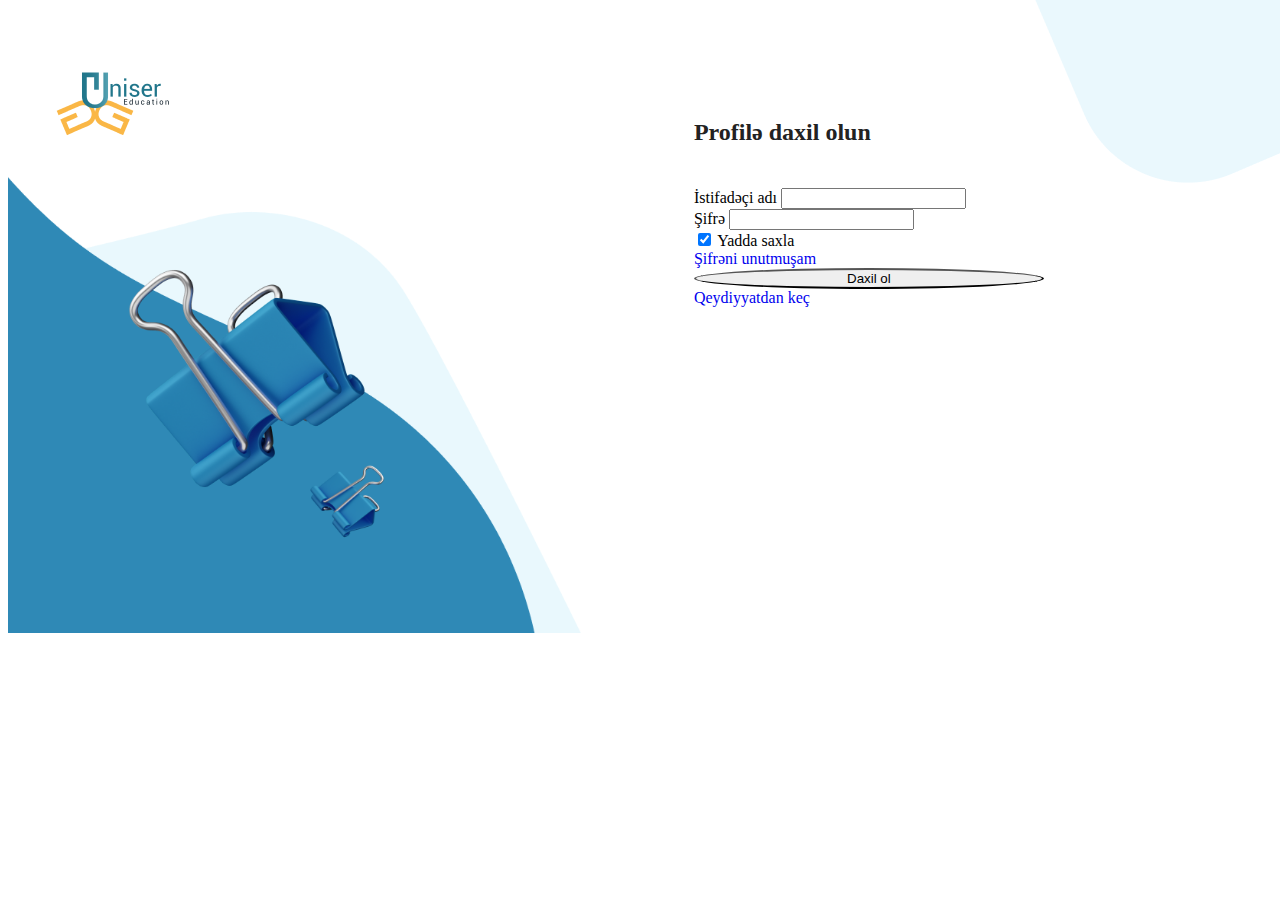
<file: index.html>
<!DOCTYPE html>
<html lang="en">
<head>
    <meta charset="UTF-8">
    <meta http-equiv="X-UA-Compatible" content="IE=edge">
    <meta name="viewport" content="width=device-width, initial-scale=1.0">
    <title>Login page</title>
    <link rel="stylesheet" href="./style.css">
    <!-- CSS only -->
<link href="https://cdn.jsdelivr.net/npm/bootstrap@5.2.0/dist/css/bootstrap.min.css" rel="stylesheet" integrity="sha384-gH2yIJqKdNHPEq0n4Mqa/HGKIhSkIHeL5AyhkYV8i59U5AR6csBvApHHNl/vI1Bx" crossorigin="anonymous">

</head>

<body>
    <div><img id="uniser2" src="./img/uniseredu 1.png" alt=""></div>
    <div><img id="rectangle_top_right" src="./img/Rectangle 531.png" alt=""> </div>
    <div class="login_section">
    <div><img id="rectangle_bottom_left" src="./img/Group 1052.png" alt=""></div>
       
    <!-- form starts -->
    
    <div class="login_form">
            <form>
                    <div id="profile_daxil_olun">Profilə daxil olun</div>
                <div class="form-outline mb-4">
                  <label class="form-label" for="form2Example1">İstifadəçi adı</label>
                  <input type="email" id="form2Example1" class="form-control" />
                </div>
              
                <!-- Password input -->
                <div class="form-outline mb-4">
                    <label class="form-label" for="form2Example2">Şifrə</label>
                  <input type="password" id="form2Example2" class="form-control" />
                </div>
              
                <!-- 2 column grid layout for inline styling -->
                <div class="row mb-4">
                  <div class="col d-flex justify-content-center">
                    <!-- Checkbox -->
                    <div class="form-check">
                      <input class="form-check-input" type="checkbox" value="" id="form2Example31" checked />
                      <label class="form-check-label" for="form2Example31"> Yadda saxla</label>
                    </div>
                  </div>
              
                  <div class="col">

                    <a class="text-decoration-none" href="./forget_password.html">Şifrəni unutmuşam</a>
                  </div>
                </div>
              
                <!-- Daxil ol buttonu -->
                <button type="button" class="daxil_ol_btn btn btn-primary btn-block mb-4">Daxil ol</button>
              
                <!-- Qeydiyyat buttonu -->
                <div class="text-center">
                    <a class="text-decoration-none" href="./register.html">Qeydiyyatdan keç</a>
                </div>
              </form>
        </div>
    </div>
</body>
</html>
</file>
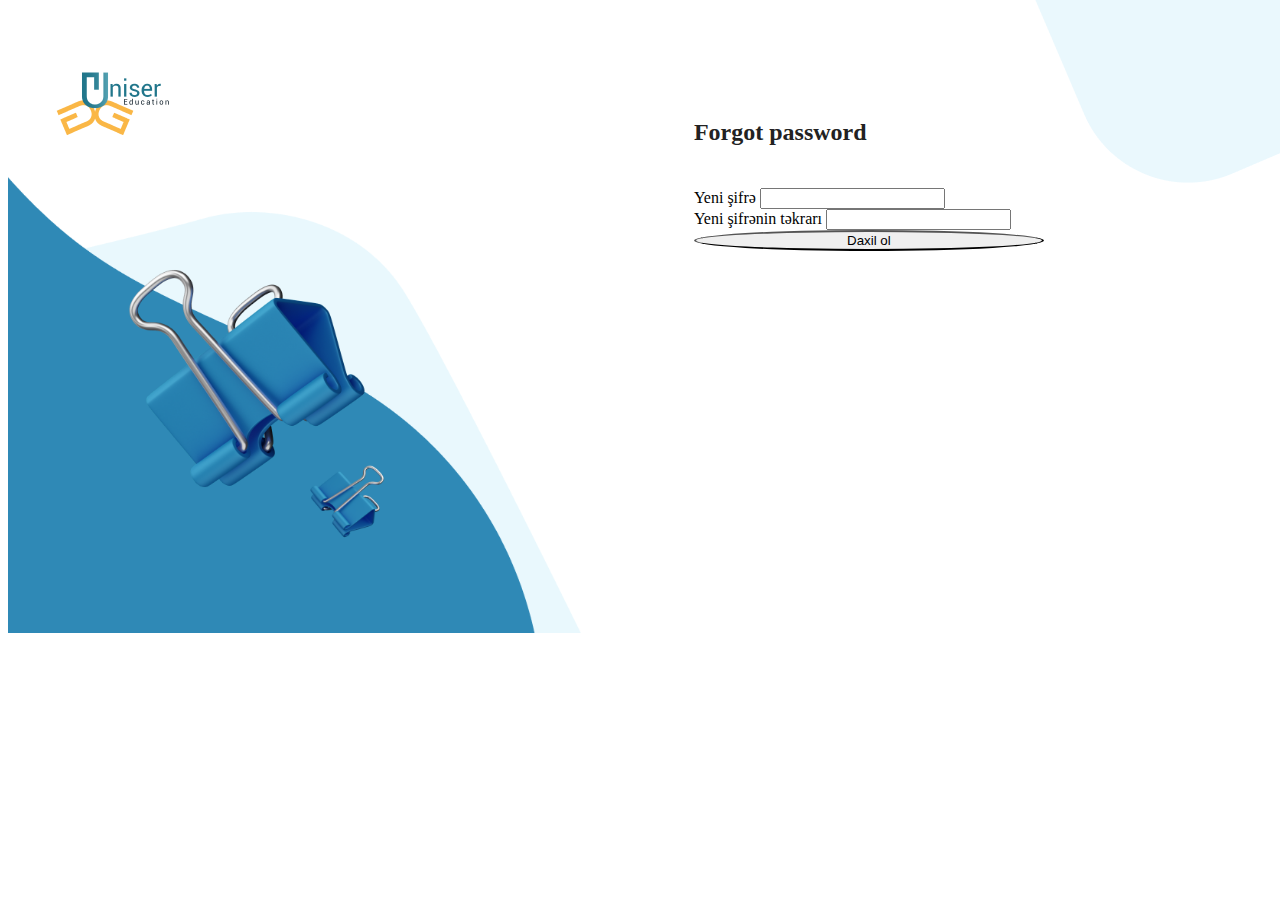
<file: uniser_admin_panel_login_renew_password/index.html>
<!DOCTYPE html>
<html lang="en">
<head>
    <meta charset="UTF-8">
    <meta http-equiv="X-UA-Compatible" content="IE=edge">
    <meta name="viewport" content="width=device-width, initial-scale=1.0">
    <title>Login page</title>
    <link rel="stylesheet" href="./style.css">
    <!-- CSS only -->
<link href="https://cdn.jsdelivr.net/npm/bootstrap@5.2.0/dist/css/bootstrap.min.css" rel="stylesheet" integrity="sha384-gH2yIJqKdNHPEq0n4Mqa/HGKIhSkIHeL5AyhkYV8i59U5AR6csBvApHHNl/vI1Bx" crossorigin="anonymous">

</head>

<body>
    <div><img id="uniser2" src="./img/uniseredu 1.png" alt=""></div>
    <div><img id="rectangle_top_right" src="./img/Rectangle 531.png" alt=""> </div>
    <div class="login_section">
    <div><img id="rectangle_bottom_left" src="./img/Group 1052.png" alt=""></div>
       
    <!-- form starts -->
    
    <div class="login_form">
            <form>
                    <div id="profile_daxil_olun">Forgot password</div>
                <div class="form-outline mb-4">
                  <label class="form-label" for="form2Example1">Yeni şifrə</label>
                  <input type="email" id="form2Example1" class="form-control" />
                </div>
              
                <!-- Password input -->
                <div class="form-outline mb-4">
                    <label class="form-label" for="form2Example2">Yeni şifrənin təkrarı</label>
                  <input type="password" id="form2Example2" class="form-control" />
                </div>
              
                <!-- Daxil ol buttonu -->
                <button type="button" class="daxil_ol_btn btn btn-primary btn-block mb-4">Daxil ol</button>
              
              </form>
        </div>
    </div>
</body>
</html>
</file>
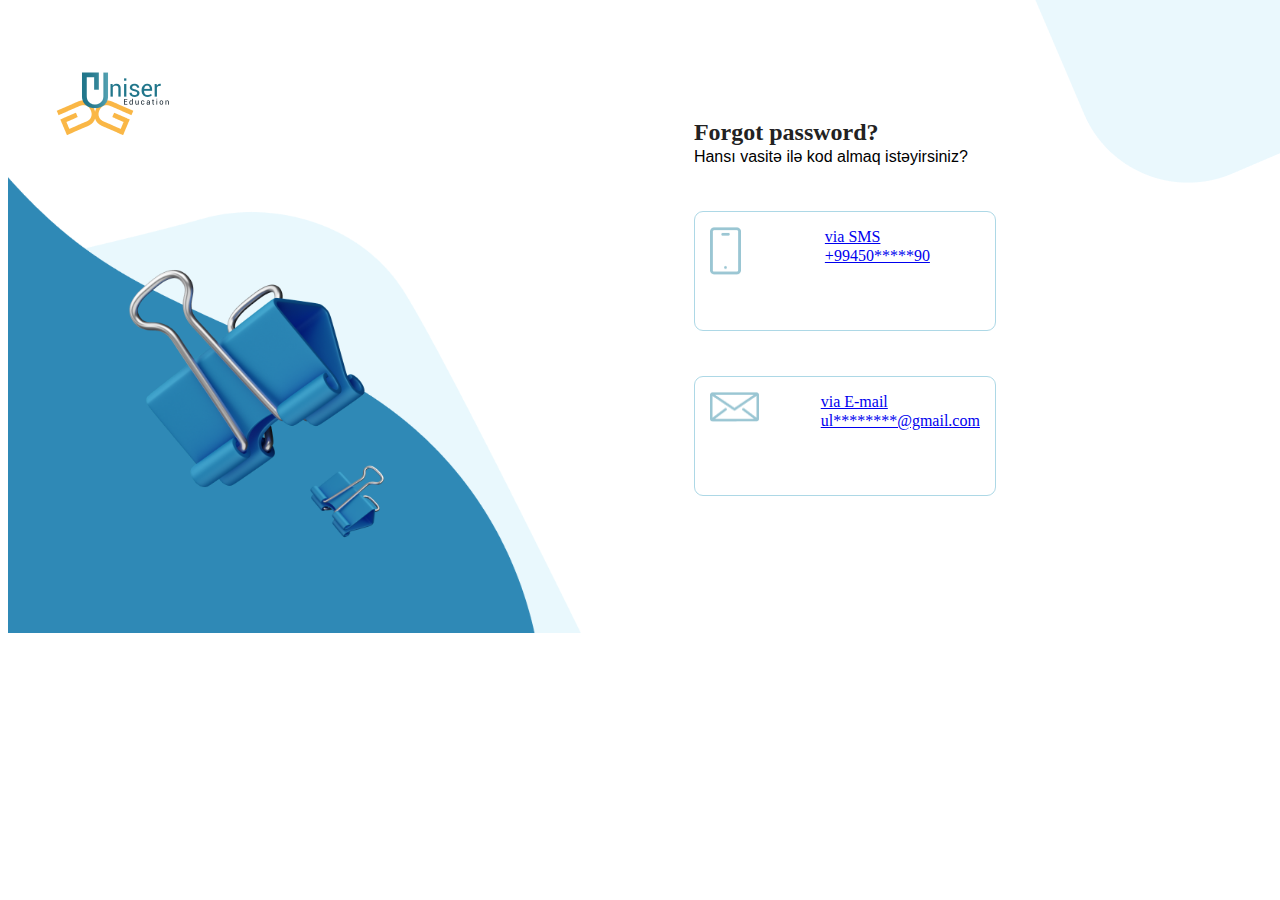
<file: forget_password.html>
<!DOCTYPE html>
<html lang="en">
<head>
    <meta charset="UTF-8">
    <meta http-equiv="X-UA-Compatible" content="IE=edge">
    <meta name="viewport" content="width=device-width, initial-scale=1.0">
    <title>Login page</title>
    <link rel="stylesheet" href="./forget_password.css">
    <script src="./index.js" defer></script>
    <!-- CSS only -->
<link href="https://cdn.jsdelivr.net/npm/bootstrap@5.2.0/dist/css/bootstrap.min.css" rel="stylesheet" integrity="sha384-gH2yIJqKdNHPEq0n4Mqa/HGKIhSkIHeL5AyhkYV8i59U5AR6csBvApHHNl/vI1Bx" crossorigin="anonymous">

</head>

<body>
        <img id="uniser2"  onClick="onRedirect()"
        role="button" src="./img/uniseredu 1.png" alt="">
    <div><img id="rectangle_top_right" src="./img/Rectangle 531.png" alt=""> </div>
    <div class="login_section">
    <div><img id="rectangle_bottom_left" src="./img/Group 1052.png" alt=""></div>
       
    <!-- form starts -->
    
    <div class="login_form">
            <form>
                    <div id="forgot_password">Forgot password?</div>
                    <div id="hansi_vasite">Hansı vasitə ilə kod almaq istəyirsiniz?</div>

                   <a href="./forget_password2.html" class="text-decoration-none"><div class="message_box"> 
                       <img width="31px" height="48px" src="./img/phone 1.png" alt="">
                       <div class="message_box_info phone_number"> via SMS <br>+99450*****90 </div>
                    </div></a> 

                   <a href="./forget_password2.html" class="text-decoration-none"> <div class="message_box"> 
                      <img width="49px" height="30px" src="./img/Vector.png" alt="">
                      <div class="message_box_info" id="mail"> via E-mail <br>ul********@gmail.com</div>
                   </div></a> 
        </div>
    </div>
</body>
</html>
</file>
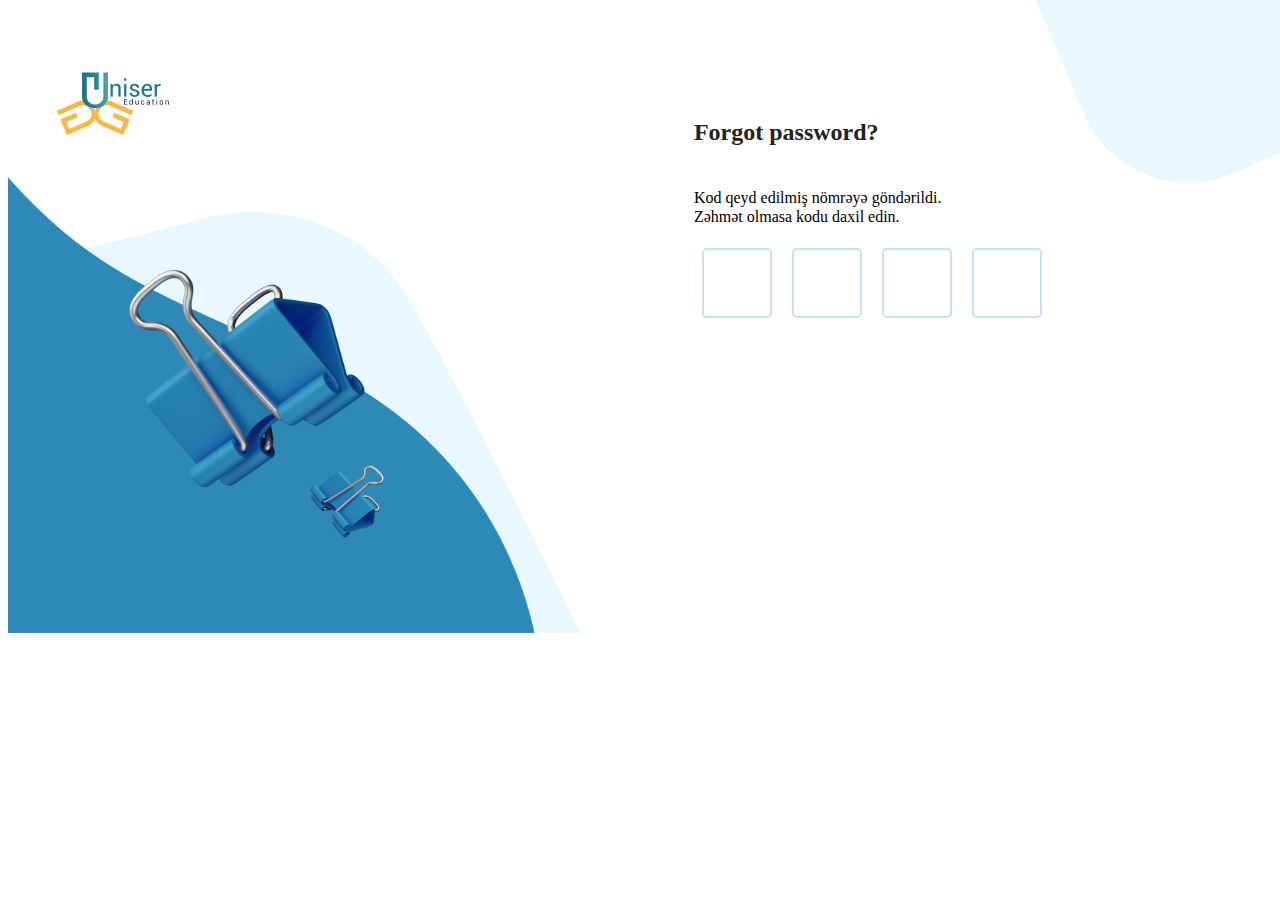
<file: forget_password2.html>
<!DOCTYPE html>
<html lang="en">
<head>
    <meta charset="UTF-8">
    <meta http-equiv="X-UA-Compatible" content="IE=edge">
    <meta name="viewport" content="width=device-width, initial-scale=1.0">
    <title>Login page</title>
    <link rel="stylesheet" href="./forget_password2.css">
    <script src="./index.js" defer></script>
    <!-- CSS only -->
<link href="https://cdn.jsdelivr.net/npm/bootstrap@5.2.0/dist/css/bootstrap.min.css" rel="stylesheet" integrity="sha384-gH2yIJqKdNHPEq0n4Mqa/HGKIhSkIHeL5AyhkYV8i59U5AR6csBvApHHNl/vI1Bx" crossorigin="anonymous">

</head>

<body>
    <img id="uniser2"  onClick="onRedirect()"
        role="button" src="./img/uniseredu 1.png" alt="">
    <div><img id="rectangle_top_right" src="./img/Rectangle 531.png" alt=""> </div>
    <div class="login_section">
        
    <div><img id="rectangle_bottom_left" src="./img/Group 1052.png" alt=""></div>
       
    <!-- form starts -->
    
    <div class="login_form">

                    <div id="forgot_password">Forgot password?</div>
                    <div class="kod_gonderildi">Kod qeyd edilmiş nömrəyə göndərildi. <br>  Zəhmət olmasa kodu daxil edin.</div>
                    
                  
                        <form id="box_password">
                          <input type="password" maxlength=1 />
                          <input type="password" maxlength=1 />
                          <input type="password" maxlength=1 />
                          <input type="password" maxlength=1 />

                        </form>
                    
                
    </div>
        </div>
</body>
</html>
</file>
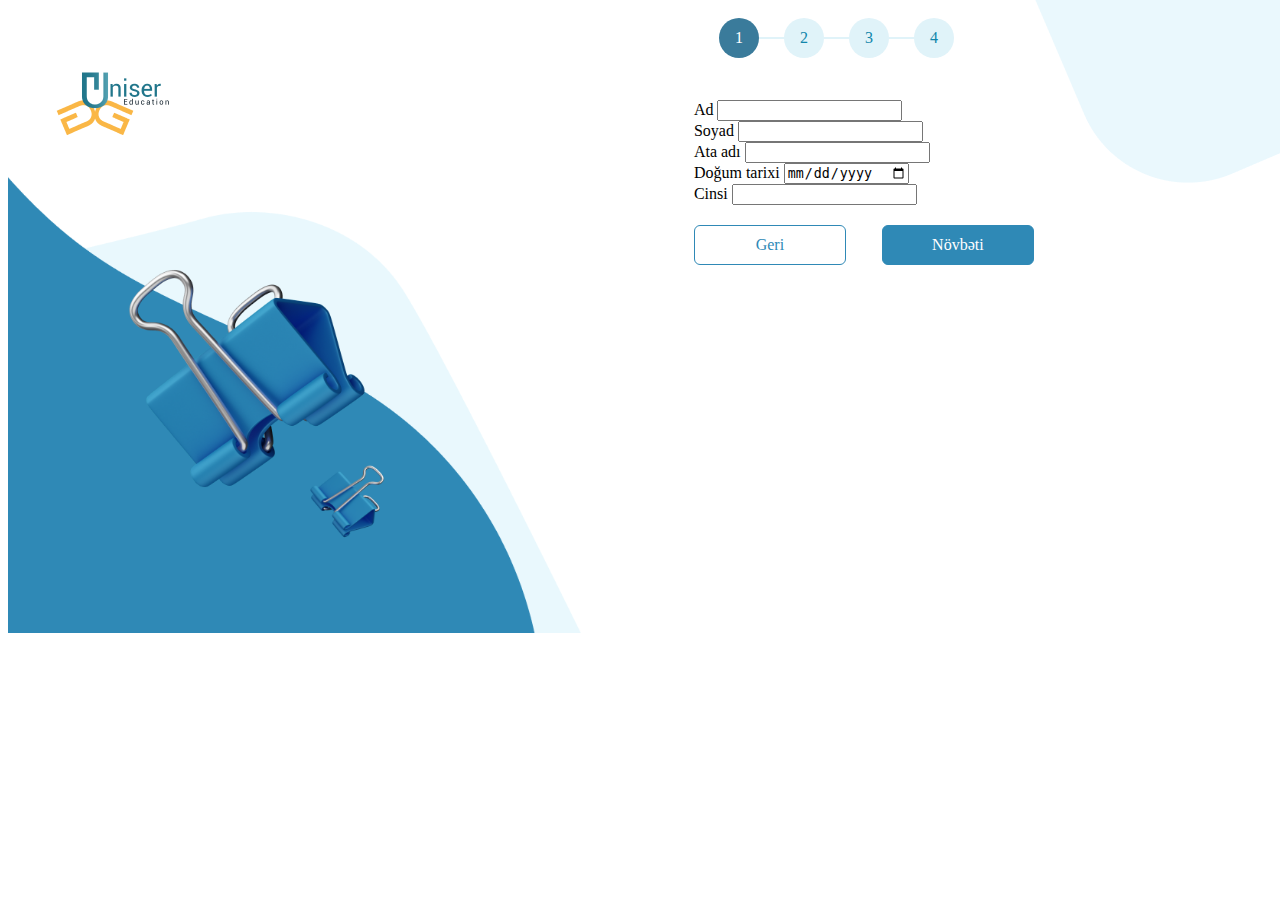
<file: register.html>
<!DOCTYPE html>
<html lang="en">
<head>
    <meta charset="UTF-8">
    <meta http-equiv="X-UA-Compatible" content="IE=edge">
    <meta name="viewport" content="width=device-width, initial-scale=1.0">
    <title>Login page</title>
    <link rel="stylesheet" href="./register.css">
    <!-- CSS only -->
<link href="https://cdn.jsdelivr.net/npm/bootstrap@5.2.0/dist/css/bootstrap.min.css" rel="stylesheet" integrity="sha384-gH2yIJqKdNHPEq0n4Mqa/HGKIhSkIHeL5AyhkYV8i59U5AR6csBvApHHNl/vI1Bx" crossorigin="anonymous">

</head>

<body>
  <img id="uniser2" src="./img/uniseredu 1.png" alt="">
    <div><img id="rectangle_top_right" src="./img/Rectangle 531.png" alt=""> </div>
    <div class="login_section">
    <div><img id="rectangle_bottom_left" src="./img/Group 1052.png" alt=""></div>
       
    <!-- form starts -->
    
    <div class="login_form">
         
                  <div class="circle_all">
                     <div class="circle circle_1">1</div>
                     <div class="circle circle_2">2</div>
                     <div class="circle circle_3">3</div>
                     <div class="circle circle_4">4</div>
                     
                  </div>

                  <form class="register_form">

                <div class="form-outline mb-4">
                  <label class="form-label" for="form2Example1">Ad</label>
                  <input type="text" id="form2Example1" class="form-control" />
                </div>
                <div class="form-outline mb-4">
                  <label class="form-label" for="form2Example1">Soyad</label>
                  <input type="text" id="form2Example1" class="form-control" />
                </div>
                <div class="form-outline mb-4">
                  <label class="form-label" for="form2Example1">Ata adı</label>
                  <input type="text" id="form2Example1" class="form-control" />
                </div>
                <div class="form-outline mb-4">
                  <label class="form-label" for="form2Example1">Doğum tarixi</label>
                  <input type="date" id="form2Example1" class="form-control" />
                </div>

                <div class="form-outline mb-4">
                    <label class="form-label" for="form2Example2">Cinsi</label>
                  <input type="text" id="form2Example2" class="form-control" />
                </div>
              
                <!-- Daxil ol buttonu -->
                <div class="geri_novbeti">
                  <a href="./index.html"  class="text-decoration-none geri_btn " >Geri</a> 
                  <a href="./register2.html"  class="text-decoration-none novbeti_btn " > Növbəti</a> 
              </div>
                
              
              </form>
        </div>
    </div>
</body>
</html>
</file>
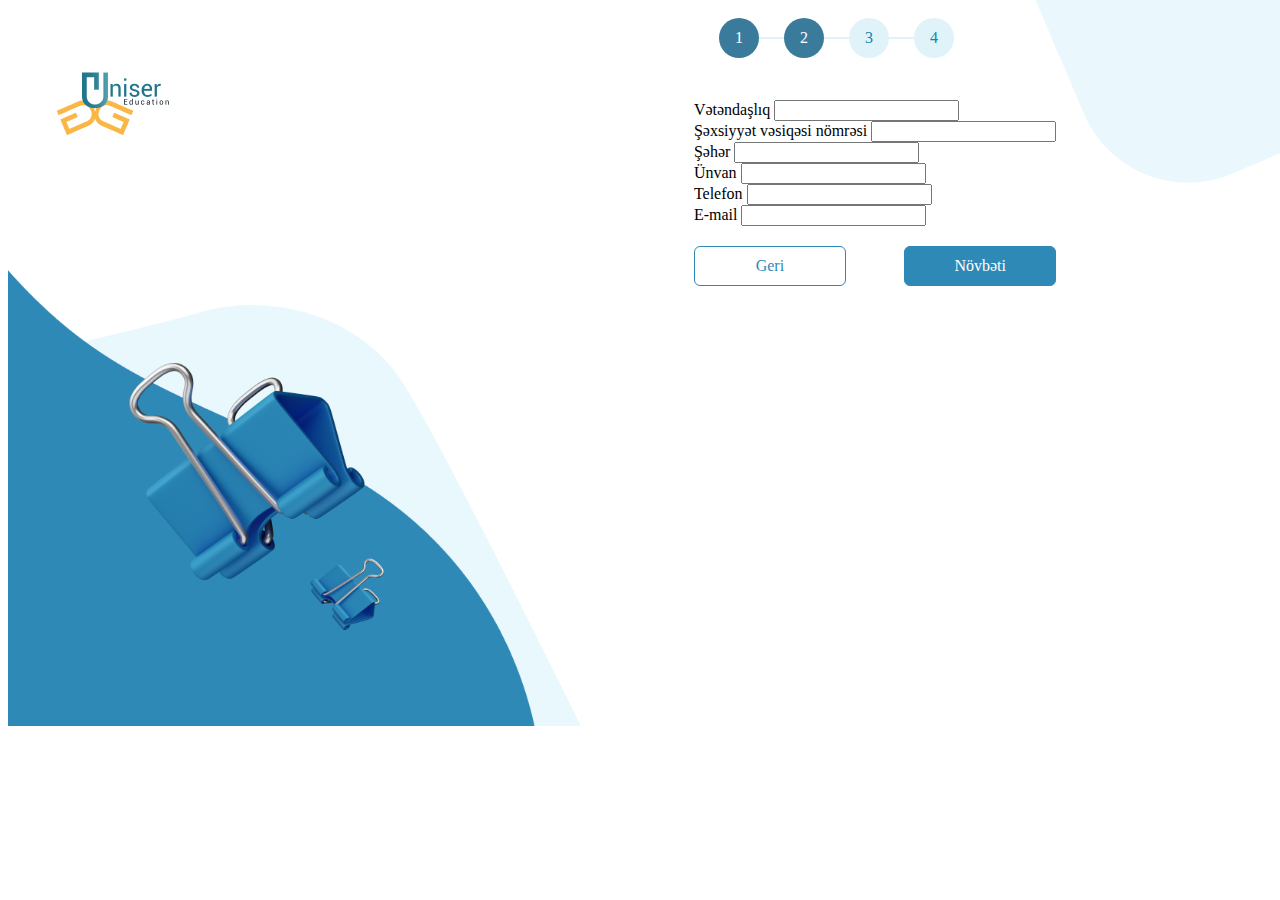
<file: register2.html>
<!DOCTYPE html>
<html lang="en">
<head>
    <meta charset="UTF-8">
    <meta http-equiv="X-UA-Compatible" content="IE=edge">
    <meta name="viewport" content="width=device-width, initial-scale=1.0">
    <title>Login page</title>
    <link rel="stylesheet" href="./register2.css">
    <!-- CSS only -->
<link href="https://cdn.jsdelivr.net/npm/bootstrap@5.2.0/dist/css/bootstrap.min.css" rel="stylesheet" integrity="sha384-gH2yIJqKdNHPEq0n4Mqa/HGKIhSkIHeL5AyhkYV8i59U5AR6csBvApHHNl/vI1Bx" crossorigin="anonymous">

</head>

<body>
  <img id="uniser2" src="./img/uniseredu 1.png" alt="">
    <div><img id="rectangle_top_right" src="./img/Rectangle 531.png" alt=""> </div>
    <div class="login_section">
    <div><img id="rectangle_bottom_left" src="./img/Group 1052.png" alt=""></div>
       
    <!-- form starts -->
    
    <div class="login_form">
         
                  <div class="circle_all">
                     <div class="circle circle_1">1</div>
                     <div class="circle circle_2">2</div>
                     <div class="circle circle_3">3</div>
                     <div class="circle circle_4">4</div>
                     
                  </div>

                  <form class="register_form">

                <div class="form-outline mb-4">
                  <label class="form-label" for="form2Example1">Vətəndaşlıq</label>
                  <input type="text" id="form2Example1" class="form-control" />
                </div>

                <div class="form-outline mb-4">
                  <label class="form-label" for="form2Example1">Şəxsiyyət vəsiqəsi nömrəsi</label>
                  <input type="text" id="form2Example1" class="form-control" />
                </div>

                <div class="form-outline mb-4">
                  <label class="form-label" for="form2Example1">Şəhər</label>
                  <input type="text" id="form2Example1" class="form-control" />
                </div>

                <div class="form-outline mb-4">
                  <label class="form-label" for="form2Example1">Ünvan</label>
                  <input type="text" id="form2Example1" class="form-control" />
                </div>

                <div class="form-outline mb-4">
                    <label class="form-label" for="form2Example2">Telefon</label>
                  <input type="text" id="form2Example2" class="form-control" />
                </div>

                <div class="form-outline mb-4">
                  <label class="form-label" for="form2Example2">E-mail</label>
                <input type="email" id="form2Example2" class="form-control" />
              </div>
              
                <!-- Daxil ol buttonu -->
                <div class="geri_novbeti">
                  <a href="./register.html"  class="text-decoration-none geri_btn " >Geri</a> 
                  <a href="./register3.html"  class="text-decoration-none novbeti_btn " > Növbəti</a> 
              </div>
                
              
              </form>
        </div>
    </div>
</body>
</html>
</file>
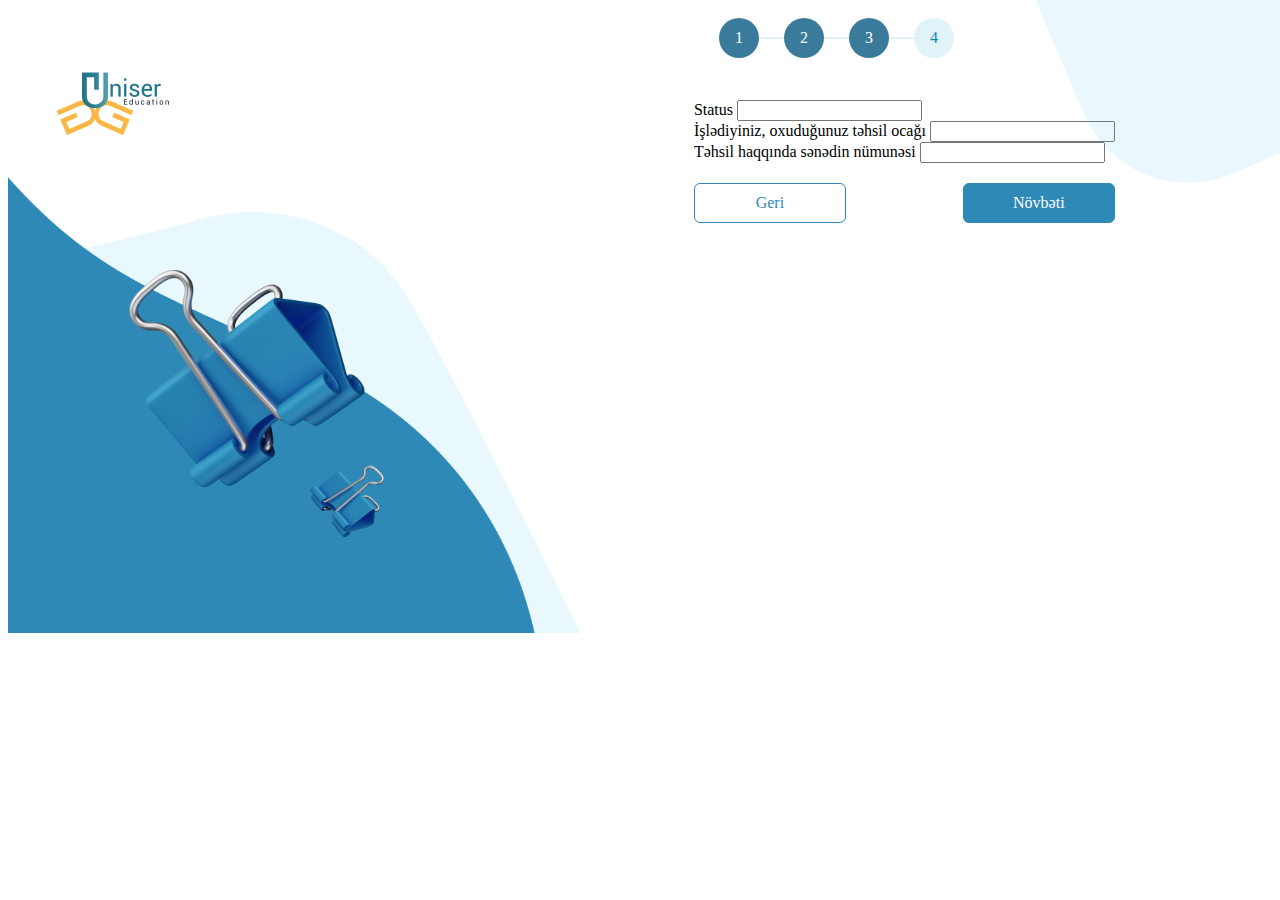
<file: register3.html>
<!DOCTYPE html>
<html lang="en">
<head>
    <meta charset="UTF-8">
    <meta http-equiv="X-UA-Compatible" content="IE=edge">
    <meta name="viewport" content="width=device-width, initial-scale=1.0">
    <title>Login page</title>
    <link rel="stylesheet" href="./register3.css">
    <!-- CSS only -->
<link href="https://cdn.jsdelivr.net/npm/bootstrap@5.2.0/dist/css/bootstrap.min.css" rel="stylesheet" integrity="sha384-gH2yIJqKdNHPEq0n4Mqa/HGKIhSkIHeL5AyhkYV8i59U5AR6csBvApHHNl/vI1Bx" crossorigin="anonymous">

</head>

<body>
  <img id="uniser2" src="./img/uniseredu 1.png" alt="">
    <div><img id="rectangle_top_right" src="./img/Rectangle 531.png" alt=""> </div>
    <div class="login_section">
    <div><img id="rectangle_bottom_left" src="./img/Group 1052.png" alt=""></div>
       
    <!-- form starts -->
    
    <div class="login_form">
         
                  <div class="circle_all">
                     <div class="circle circle_1">1</div>
                     <div class="circle circle_2">2</div>
                     <div class="circle circle_3">3</div>
                     <div class="circle circle_4">4</div>
                     
                  </div>

                  <form class="register_form">

                <div class="form-outline mb-4">
                  <label class="form-label" for="form2Example1">Status</label>
                  <input type="text" id="form2Example1" class="form-control" />
                </div>
                <div class="form-outline mb-4">
                  <label class="form-label" for="form2Example1">İşlədiyiniz, oxuduğunuz təhsil ocağı</label>
                  <input type="text" id="form2Example1" class="form-control" />
                </div>
                <div class="form-outline mb-4">
                  <label class="form-label" for="form2Example1">Təhsil haqqında sənədin nümunəsi</label>
                  <input type="text" id="form2Example1" class="form-control" />
                </div>
                
                <!-- Daxil ol buttonu -->
                <div class="geri_novbeti">
                  <a href="./register2.html"  class="text-decoration-none geri_btn " >Geri</a> 
                  <a href="./register4.html"  class="text-decoration-none novbeti_btn " >Növbəti</a> 
              </div>
                
              
              </form>
        </div>
    </div>
</body>
</html>
</file>
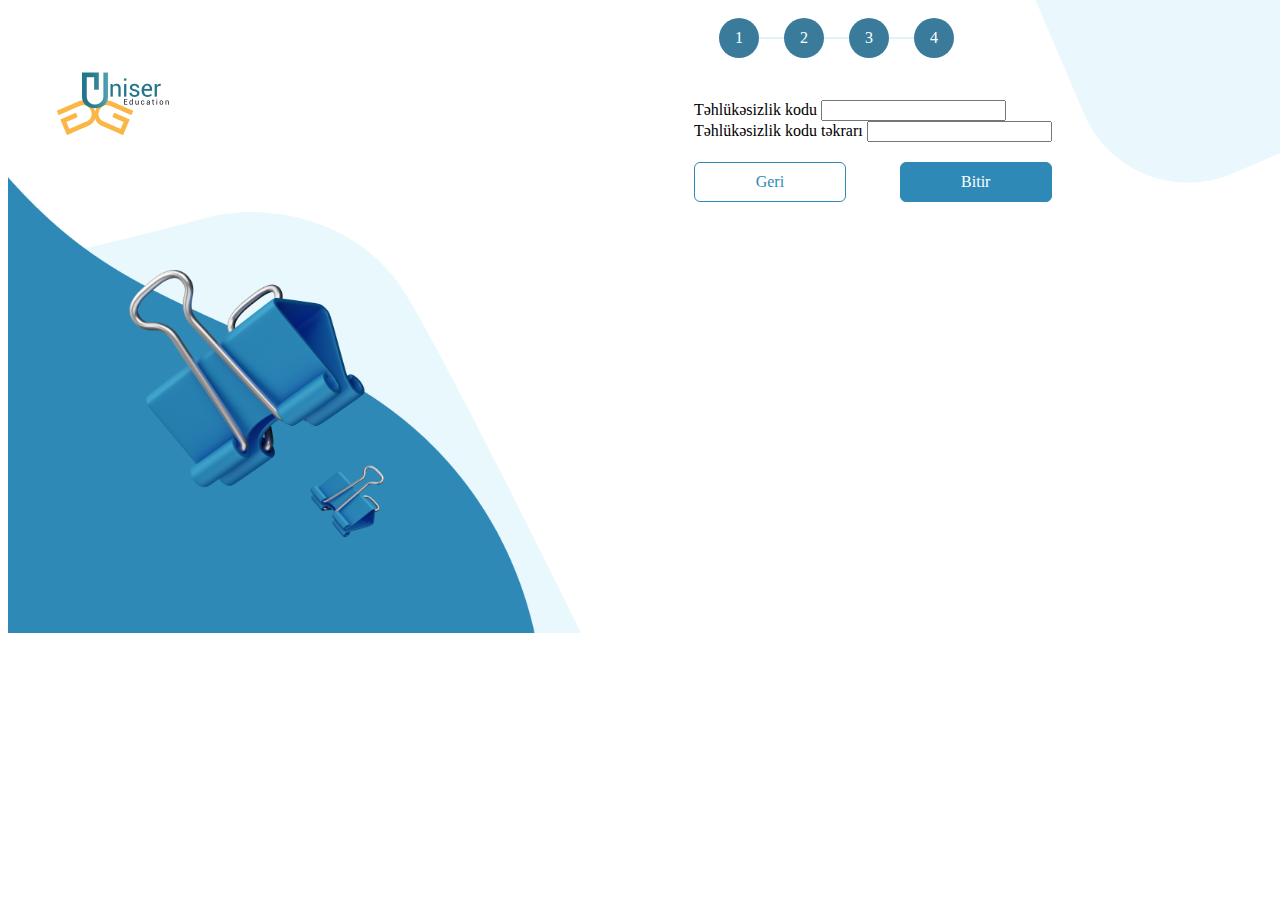
<file: register4.html>
<!DOCTYPE html>
<html lang="en">
<head>
    <meta charset="UTF-8">
    <meta http-equiv="X-UA-Compatible" content="IE=edge">
    <meta name="viewport" content="width=device-width, initial-scale=1.0">
    <title>Login page</title>
    <link rel="stylesheet" href="./register4.css">
    <!-- CSS only -->
<link href="https://cdn.jsdelivr.net/npm/bootstrap@5.2.0/dist/css/bootstrap.min.css" rel="stylesheet" integrity="sha384-gH2yIJqKdNHPEq0n4Mqa/HGKIhSkIHeL5AyhkYV8i59U5AR6csBvApHHNl/vI1Bx" crossorigin="anonymous">

</head>

<body>
  <img id="uniser2" src="./img/uniseredu 1.png" alt="">
    <div><img id="rectangle_top_right" src="./img/Rectangle 531.png" alt=""> </div>
    <div class="login_section">
    <div><img id="rectangle_bottom_left" src="./img/Group 1052.png" alt=""></div>
       
    <!-- form starts -->
    
    <div class="login_form">
         
                  <div class="circle_all">
                     <div class="circle circle_1">1</div>
                     <div class="circle circle_2">2</div>
                     <div class="circle circle_3">3</div>
                     <div class="circle circle_4">4</div>
                     
                  </div>

                  <form class="register_form">

                <div class="form-outline mb-4">
                  <label class="form-label" for="form2Example1">Təhlükəsizlik kodu</label>
                  <input type="password" id="form2Example1" class="form-control" />
                </div>
                <div class="form-outline mb-4">
                  <label class="form-label" for="form2Example1">Təhlükəsizlik kodu təkrarı</label>
                  <input type="password" id="form2Example1" class="form-control" />
                </div>
               
                <!-- Daxil ol buttonu -->
                <div class="geri_novbeti">
                    <a href="./register3.html"  class="text-decoration-none geri_btn " >Geri</a> 
                    <a href="./register_main.html"  class="text-decoration-none novbeti_btn " > Bitir</a> 
                </div>
                
              
              </form>
        </div>
    </div>
</body>
</html>
</file>
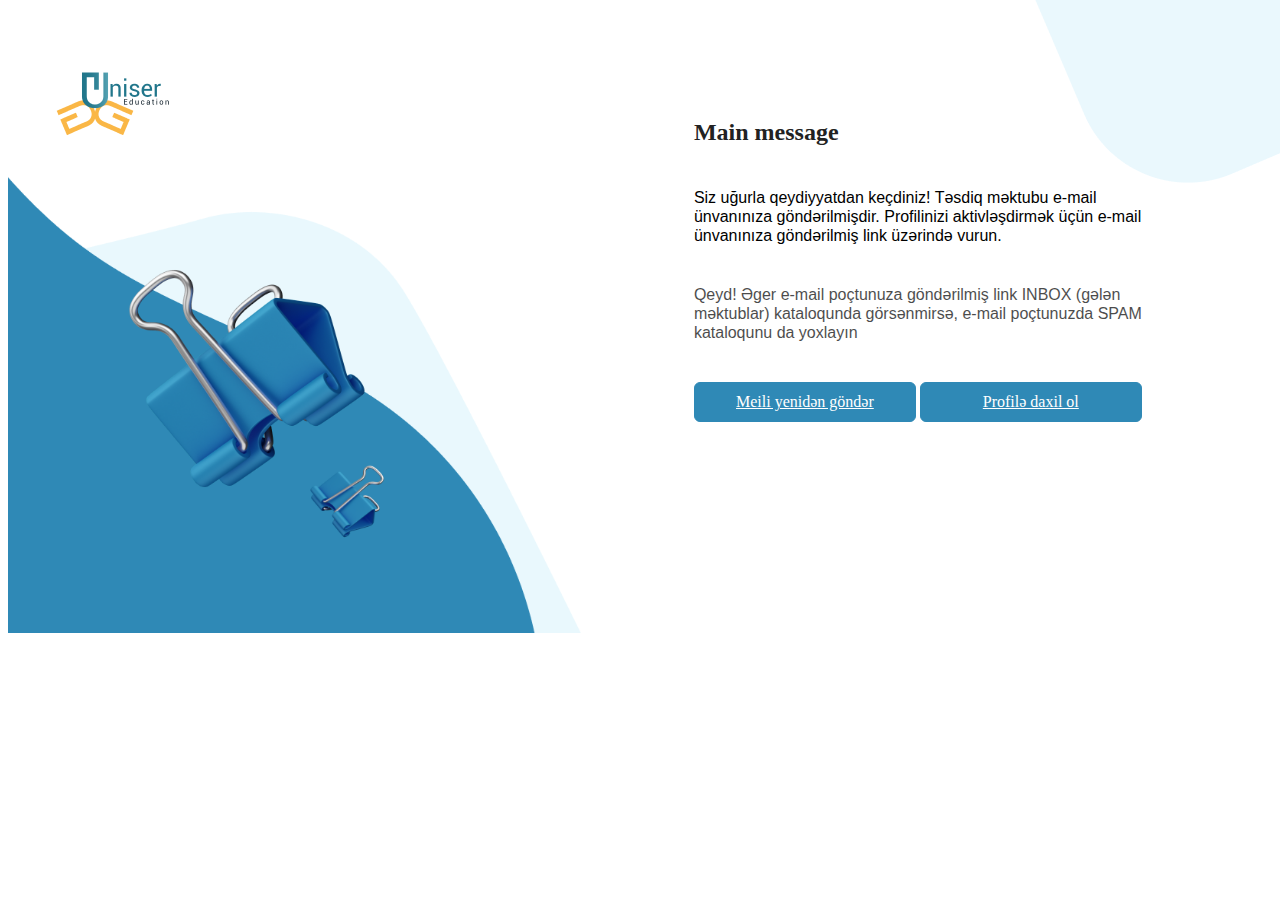
<file: register_main.html>
<!DOCTYPE html>
<html lang="en">
<head>
    <meta charset="UTF-8">
    <meta http-equiv="X-UA-Compatible" content="IE=edge">
    <meta name="viewport" content="width=device-width, initial-scale=1.0">
    <title>Login page</title>
    <link rel="stylesheet" href="./register_main.css">
    <script src="./index.js" defer></script>
    <!-- CSS only -->
<link href="https://cdn.jsdelivr.net/npm/bootstrap@5.2.0/dist/css/bootstrap.min.css" rel="stylesheet" integrity="sha384-gH2yIJqKdNHPEq0n4Mqa/HGKIhSkIHeL5AyhkYV8i59U5AR6csBvApHHNl/vI1Bx" crossorigin="anonymous">

</head>

<body>
    <img id="uniser2"  onClick="onRedirect()"
        role="button" src="./img/uniseredu 1.png" alt="">
    <div><img id="rectangle_top_right" src="./img/Rectangle 531.png" alt=""> </div>
    <div class="login_section">
        
    <div><img id="rectangle_bottom_left" src="./img/Group 1052.png" alt=""></div>
       
    <!-- form starts -->
    
    <div class="login_form">

                    <div id="main_msg">Main message</div>
                    <div class="kod_gonderildi">Siz uğurla qeydiyyatdan keçdiniz! Təsdiq məktubu e-mail <br>
                        ünvanınıza göndərilmişdir. Profilinizi aktivləşdirmək üçün e-mail <br>
                        ünvanınıza göndərilmiş link üzərində vurun.</div>

                    <div class="kod_gonderildi2">Qeyd! Əger e-mail poçtunuza göndərilmiş link INBOX (gələn <br> məktublar) kataloqunda görsənmirsə, e-mail poçtunuzda SPAM <br>
                        kataloqunu da yoxlayın
                        </div>

                        <div class="geri_novbeti">
                            <a href="./index.html"  class="text-decoration-none geri_btn " >Meili yenidən göndər</a> 
                            <a href="./index.html"  class="text-decoration-none geri_btn " >Profilə daxil ol</a> 
                        </div>
                        
                    
                    
                
    </div>
        </div>
</body>
</html>
</file>
<file: style.css>
a {
    text-decoration: none;
    text-underline-position: none;
}

#uniser2{
    position: absolute;
    width: 115px;
    height: 64px;
    margin-top: 64px;
    margin-left: 48px;
}
#rectangle_top_right {
    position:absolute;
    top:0;
    right:0;
}
#profile_daxil_olun{
position: absolute;
margin-top: -70px;
font-family: 'Helvetica Neue';
font-style: normal;
font-weight: 900;
font-size: 24px;
line-height: 29px;
color: #222222;
}
.login_section{
    display: flex;
    flex-direction: row;
}
#rectangle_bottom_left {
    position:relative;
    width: 585.9px;
    height: 474.96px;
    top: 150px;
}
.login_form{
    display: flex;
    margin-left: 100px;
    margin-top: 180px;
}
.daxil_ol_btn{
    width: 350px;
    border-radius:100% ;
}

@media only screen and (max-width: 1000px) {

    #rectangle_top_right {
        display: none;
    }
    .login_form{
        margin-top: 250px;
    }
    #rectangle_bottom_left {
        display: none;
    }
    .login_form{
        display: flex;
        margin-left: 30px;
    }

}
</file>
<file: uniser_admin_panel_login_renew_password/style.css>
a {
    text-decoration: none;
    text-underline-position: none;
}

#uniser2{
    position: absolute;
    width: 115px;
    height: 64px;
    margin-top: 64px;
    margin-left: 48px;
}
#rectangle_top_right {
    position:absolute;
    top:0;
    right:0;
}
#profile_daxil_olun{
position: absolute;
margin-top: -70px;
font-family: 'Helvetica Neue';
font-style: normal;
font-weight: 900;
font-size: 24px;
line-height: 29px;
color: #222222;
}
.login_section{
    display: flex;
    flex-direction: row;
}
#rectangle_bottom_left {
    position:relative;
    width: 585.9px;
    height: 474.96px;
    top: 150px;
}
.login_form{
    display: flex;
    margin-left: 100px;
    margin-top: 180px;
}
.daxil_ol_btn{
    width: 350px;
    border-radius:100% ;
}

@media only screen and (max-width: 1000px) {

    #rectangle_top_right {
        display: none;
    }
    .login_form{
        margin-top: 250px;
    }
    #rectangle_bottom_left {
        display: none;
    }
    .login_form{
        display: flex;
        margin-left: 30px;
    }

}
</file>
<file: forget_password.css>
#uniser2{
    position: absolute;
    width: 115px;
    height: 64px;
    margin-top: 64px;
    margin-left: 48px;
}
#rectangle_top_right {
    position:absolute;
    top:0;
    right:0;
}
#forgot_password{
position: relative;
margin-top: -70px;
font-family: 'Helvetica Neue';
font-style: normal;
font-weight: 900;
font-size: 24px;
line-height: 29px;
color: #222222;
}
#hansi_vasite{
    position: relative;
    font-family: Helvetica;
    font-size: 16px;
    font-weight: 500;
    line-height: 19px;
    letter-spacing: 0em;
    text-align: left;

}
.login_section{
    display: flex;
    flex-direction: row;
}
#rectangle_bottom_left {
    position:relative;
    width: 585.9px;
    height: 474.96px;
    top: 150px;
}
.login_form{
    display: flex;
    margin-left: 100px;
    margin-top: 180px;
}
.daxil_ol_btn{
    width: 350px;
    border-radius:100% ;
}

.message_box{
margin-top: 45px;
display: flex;
justify-content: space-between;
padding: 15px;
width: 270px;
height: 88px;
border-radius: 9px;
border: 1px solid lightblue;
}
.phone_number {
    padding-right: 50px;
}
.message_box_info {
    font-size: 16px;
    font-weight: 400;
    line-height: 19px;
    letter-spacing: 0em;
} 

@media only screen and (max-width: 1000px) {

    #rectangle_top_right {
        display: none;
    }
    .login_form{
        margin-top: 250px;
    }
    #rectangle_bottom_left {
        display: none;
    }
    .login_form{
        display: flex;
        margin-left: 30px;
    }

}
</file>
<file: forget_password2.css>
#uniser2{
    position: absolute;
    width: 115px;
    height: 64px;
    margin-top: 64px;
    margin-left: 48px;
}
#rectangle_top_right {
    position:absolute;
    top:0;
    right:0;
}
.login_section{
    display: flex;
    flex-direction: row;
}
#rectangle_bottom_left {
    position:relative;
    width: 585.9px;
    height: 474.96px;
    top: 150px;
}
.login_form{
    display: flex;
    margin-left: 100px;
    margin-top: 180px;
}


#forgot_password{
position: absolute;
margin-top: -70px;
font-family: 'Helvetica Neue';
font-style: normal;
font-weight: 900;
font-size: 24px;
line-height: 29px;
color: #222222;
}
.kod_gonderildi {  
    font-size: 16px;
    font-weight: 400;
    line-height: 19px;
    letter-spacing: 0em;
    text-align: left;
}
 /* 4 digit password */
input {
    margin: 0 0.5rem;
    padding: 0.5rem;
    border: 2px solid #C6E2EB;
    border-radius: 5px;
    width: 50px;
    height: 50px;
    text-align: center;
    font-size: 3rem;
  }
  #box_password{
    position: absolute;
    margin-top: 60px;
    }



@media only screen and (max-width: 1000px) {

    #rectangle_top_right {
        display: none;
    }
    .login_form{
        margin-top: 250px;
    }
    #rectangle_bottom_left {
        display: none;
    }
    .login_form{
        display: flex;
        margin-left: 30px;
    }

}
</file>
<file: register.css>
/* register default */

a {
    text-decoration: none;
    text-underline-position: none;
}

#uniser2{
    position: absolute;
    width: 115px;
    height: 64px;
    margin-top: 64px;
    margin-left: 48px;
}
#rectangle_top_right {
    position:absolute;
    top:0;
    right:0;
}

.login_section{
    display: flex;
    flex-direction: row;
}
#rectangle_bottom_left {
    position:relative;
    width: 585.9px;
    height: 474.96px;
    top: 150px;
}
.login_form{
    display: flex;
    margin-left: 100px;
    margin-top: 180px;
}
.daxil_ol_btn{
    width: 350px;
}

.circle_all{
    display:flex;
    flex-direction: row;
    position: absolute;
    margin-top : -170px;
    text-align:center;
}
.circle { 
    display: flex;
    justify-content: center;
    align-items: center;
    width: 40px;
    height: 40px;
    background: #E0F3F9;
    color:#1186AB;
    border-radius: 50%;
    margin-left: 25px;
    position: relative;
    
   }
   .circle::after{
    content: '';
    position: absolute;
    width: 100%;
    left: 40px;
    height: 2px;
    background: #E0F3F9;
   }
   .circle:last-child::after{
    width: 0;
   }
   .circle_1{
    background: #3A7B9B;
    color: white;
   }

.register_form {
 margin-top: -88px;
}

/* geri ve novbeti buttonlari  baslayir*/

.geri_novbeti{
    display:flex;
    justify-content: space-between;
}
.geri_btn  , .novbeti_btn{
    margin-top: 20px;
    display: flex;
    width: 150px;
    height: 38px;
    justify-content: center;
    align-items: center;
    border: 1px solid #2F89B6;
    border-radius: 0.375rem;

}
.geri_btn{
    background:white;
    color:  #2F89B6;
}
.geri_btn:hover {
    background-color: #2F89B6;
    color: white;
}
.novbeti_btn{
    background-color: #2F89B6;
    color: white;
}
.novbeti_btn:hover {
    color: #2F89B6;
    background: white;
    transition:.3s;
}
.novbeti_btn {
    margin-left: 36px;
    
}


/* geri ve novbeti buttonlari  bitir*/


/* register default */


@media only screen and (max-width: 1000px) {

    #rectangle_top_right {
        display: none;
    }
    .login_form{
        margin-top: 250px;
    }
    #rectangle_bottom_left {
        display: none;
    }
    .login_form{
        display: flex;
        margin-left: 30px;
    }
    .circle_all {
        margin-top: -50px;
    }
    .register_form{
        margin-top: 50px;
    }
}
</file>
<file: register2.css>
/* register default */

a {
    text-decoration: none;
    text-underline-position: none;
}

#uniser2{
    position: absolute;
    width: 115px;
    height: 64px;
    margin-top: 64px;
    margin-left: 48px;
}
#rectangle_top_right {
    position:absolute;
    top:0;
    right:0;
}

.login_section{
    display: flex;
    flex-direction: row;
}
#rectangle_bottom_left {
    position:relative;
    width: 585.9px;
    height: 474.96px;
    top: 243px;
}
.login_form{
    display: flex;
    margin-left: 100px;
    margin-top: 180px;
}
.daxil_ol_btn{
    width: 350px;
}

.circle_all{
    display:flex;
    flex-direction: row;
    position: absolute;
    margin-top : -170px;
    text-align:center;
}
.circle { 
    display: flex;
    justify-content: center;
    align-items: center;
    width: 40px;
    height: 40px;
    background: #E0F3F9;
    color:#1186AB;
    border-radius: 50%;
    margin-left: 25px;
    position: relative;
    
   }
   .circle::after{
    content: '';
    position: absolute;
    width: 100%;
    left: 40px;
    height: 2px;
    background: #E0F3F9;
   }
   .circle:last-child::after{
    width: 0;
   }
   .circle_1 , .circle_2{
    background: #3A7B9B;
    color: white;
   }
/* register default */

.register_form {
 margin-top: -88px;
}

/* geri ve novbeti buttonlari  baslayir*/

.geri_novbeti{
    display:flex;
    justify-content: space-between;
}
.geri_btn  , .novbeti_btn{
    margin-top: 20px;
    display: flex;
    width: 150px;
    height: 38px;
    justify-content: center;
    align-items: center;
    border: 1px solid #2F89B6;
    border-radius: 0.375rem;

}
.geri_btn{
    background:white;
    color:  #2F89B6;
}
.geri_btn:hover {
    background-color: #2F89B6;
    color: white;
}
.novbeti_btn{
    background-color: #2F89B6;
    color: white;
}
.novbeti_btn:hover {
    color: #2F89B6;
    background: white;
    transition:.3s;
}
.novbeti_btn {
    margin-left: 36px;
    
}


/* geri ve novbeti buttonlari  bitir*/


.form_label {
        height: 25px;
}
@media only screen and (max-width: 1000px) {

    #rectangle_top_right {
        display: none;
    }
    .login_form{
        margin-top: 250px;
    }
    #rectangle_bottom_left {
        display: none;
    }
    .login_form{
        display: flex;
        margin-left: 30px;
    }
    .circle_all {
        margin-top: -50px;
    }
    .register_form{
        margin-top: 50px;
    }
}
</file>
<file: register3.css>
/* register default */

a {
    text-decoration: none;
    text-underline-position: none;
}

#uniser2{
    position: absolute;
    width: 115px;
    height: 64px;
    margin-top: 64px;
    margin-left: 48px;
}
#rectangle_top_right {
    position:absolute;
    top:0;
    right:0;
}

.login_section{
    display: flex;
    flex-direction: row;
}
#rectangle_bottom_left {
    position:relative;
    width: 585.9px;
    height: 474.96px;
    top: 150px;
}
.login_form{
    display: flex;
    margin-left: 100px;
    margin-top: 180px;
}
.daxil_ol_btn{
    width: 350px;
}

.circle_all{
    display:flex;
    flex-direction: row;
    position: absolute;
    margin-top : -170px;
    text-align:center;
}
.circle { 
    display: flex;
    justify-content: center;
    align-items: center;
    width: 40px;
    height: 40px;
    background: #E0F3F9;
    color:#1186AB;
    border-radius: 50%;
    margin-left: 25px;
    position: relative;
    
   }
   .circle::after{
    content: '';
    position: absolute;
    width: 100%;
    left: 40px;
    height: 2px;
    background: #E0F3F9;
   }
   .circle:last-child::after{
    width: 0;
   }
   .circle_1 , .circle_2 , .circle_3 {
    background: #3A7B9B;
    color: white;
   }

.register_form {
 margin-top: -88px;
}
/* geri ve novbeti buttonlari  baslayir*/

.geri_novbeti{
    display:flex;
    justify-content: space-between;
}
.geri_btn  , .novbeti_btn{
    margin-top: 20px;
    display: flex;
    width: 150px;
    height: 38px;
    justify-content: center;
    align-items: center;
    border: 1px solid #2F89B6;
    border-radius: 0.375rem;

}
.geri_btn{
    background:white;
    color:  #2F89B6;
}
.geri_btn:hover {
    background-color: #2F89B6;
    color: white;
}
.novbeti_btn{
    background-color: #2F89B6;
    color: white;
}
.novbeti_btn:hover {
    color: #2F89B6;
    background: white;
    transition:.3s;
}
.novbeti_btn {
    margin-left: 36px;
    
}


/* geri ve novbeti buttonlari  bitir*/

/* register default */


@media only screen and (max-width: 1000px) {

    #rectangle_top_right {
        display: none;
    }
    .login_form{
        margin-top: 250px;
    }
    #rectangle_bottom_left {
        display: none;
    }
    .login_form{
        display: flex;
        margin-left: 30px;
    }
    .circle_all {
        margin-top: -50px;
    }
    .register_form{
        margin-top: 50px;
    }
}
</file>
<file: register4.css>
/* register default */

a {
    text-decoration: none;
    text-underline-position: none;
}

#uniser2{
    position: absolute;
    width: 115px;
    height: 64px;
    margin-top: 64px;
    margin-left: 48px;
}
#rectangle_top_right {
    position:absolute;
    top:0;
    right:0;
}

.login_section{
    display: flex;
    flex-direction: row;
}
#rectangle_bottom_left {
    position:relative;
    width: 585.9px;
    height: 474.96px;
    top: 150px;
}
.login_form{
    display: flex;
    margin-left: 100px;
    margin-top: 180px;
}
.daxil_ol_btn{
    width: 350px;
}

.circle_all{
    display:flex;
    flex-direction: row;
    position: absolute;
    margin-top : -170px;
    text-align:center;
}
.circle { 
    display: flex;
    justify-content: center;
    align-items: center;
    width: 40px;
    height: 40px;
    background: #E0F3F9;
    color:#1186AB;
    border-radius: 50%;
    margin-left: 25px;
    position: relative;
    
   }
   .circle::after{
    content: '';
    position: absolute;
    width: 100%;
    left: 40px;
    height: 2px;
    background: #E0F3F9;
   }
   .circle:last-child::after{
    width: 0;
   }
   .circle_1 , .circle_2 , .circle_3  , .circle_4{
    background: #3A7B9B;
    color: white;
   }

.register_form {
 margin-top: -88px;
}



/* geri ve novbeti buttonlari  baslayir*/

.geri_novbeti{
    display:flex;
    justify-content: space-between;
}
.geri_btn  , .novbeti_btn{
    margin-top: 20px;
    display: flex;
    width: 150px;
    height: 38px;
    justify-content: center;
    align-items: center;
    border: 1px solid #2F89B6;
    border-radius: 0.375rem;

}
.geri_btn{
    background:white;
    color:  #2F89B6;
}
.geri_btn:hover {
    background-color: #2F89B6;
    color: white;
}
.novbeti_btn{
    background-color: #2F89B6;
    color: white;
}
.novbeti_btn:hover {
    color: #2F89B6;
    background: white;
    transition:.3s;
}
.novbeti_btn {
    margin-left: 36px;
}


/* geri ve novbeti buttonlari  bitir*/


/* register default */


@media only screen and (max-width: 1000px) {

    #rectangle_top_right {
        display: none;
    }
    .login_form{
        margin-top: 250px;
    }
    #rectangle_bottom_left {
        display: none;
    }
    .login_form{
        display: flex;
        margin-left: 30px;
    }
    .circle_all {
        margin-top: -50px;
    }
    .register_form{
        margin-top: 50px;
    }
}
</file>
<file: register_main.css>
#uniser2{
    position: absolute;
    width: 115px;
    height: 64px;
    margin-top: 64px;
    margin-left: 48px;
}
#rectangle_top_right {
    position:absolute;
    top:0;
    right:0;
}
.login_section{
    display: flex;
    flex-direction: row;
}
#rectangle_bottom_left {
    position:relative;
    width: 585.9px;
    height: 474.96px;
    top: 150px;
}
.login_form{
    display: flex;
    flex-direction: column;
    margin-left: 100px;
    margin-top: 180px;
}


#main_msg{
position: absolute;
margin-top: -70px;
font-family: 'Helvetica Neue';
font-style: normal;
font-weight: 900;
font-size: 24px;
line-height: 29px;
color: #222222;
}
.kod_gonderildi {  
    font-family: Helvetica;
    font-size: 16px;
    font-weight: 200;
    line-height: 19px;
    letter-spacing: 0em;
    text-align: left;
    
}
.kod_gonderildi2 {
font-family: Helvetica;
font-size: 16px;
font-weight: 200;
opacity: 70%;
line-height: 19px;
letter-spacing: 0em;
text-align: left;
margin-top:40px;   
}
.geri_novbeti{
    display:flex;
    justify-content: space-between;
}
.geri_btn {
    margin-top: 40px;
    display: flex;
    width: 220px;
    height: 38px;
    justify-content: center;
    align-items: center;
    border: 1px solid #2F89B6;
    border-radius: 0.375rem;
    background-color: #2F89B6;
    color: white;
}
.geri_btn:hover {
    color: #2F89B6;
    background: white;
    transition:.3s;
}


@media only screen and (max-width: 1000px) {

    #rectangle_top_right {
        display: none;
    }
    .login_form{
        margin-top: 250px;
    }
    #rectangle_bottom_left {
        display: none;
    }
    .login_form{
        display: flex;
        margin-left: 30px;
    }

}
</file>
